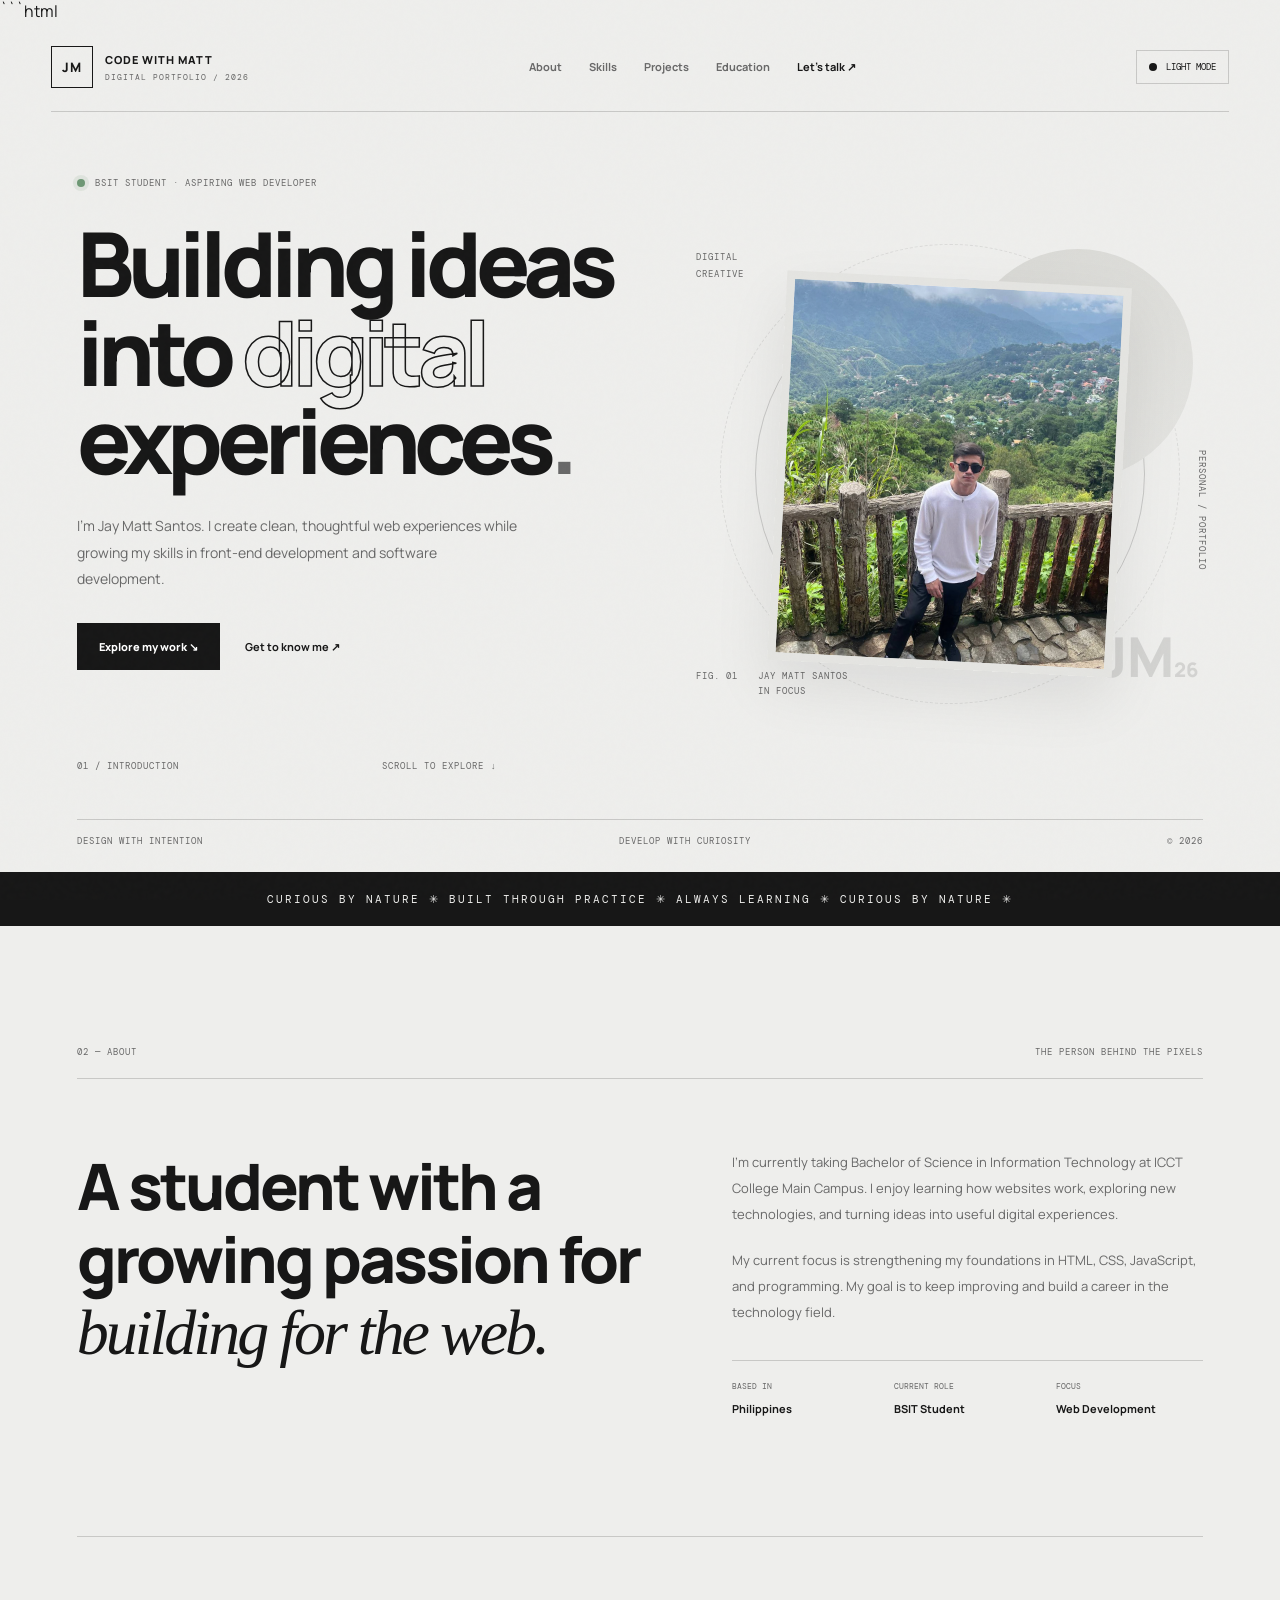
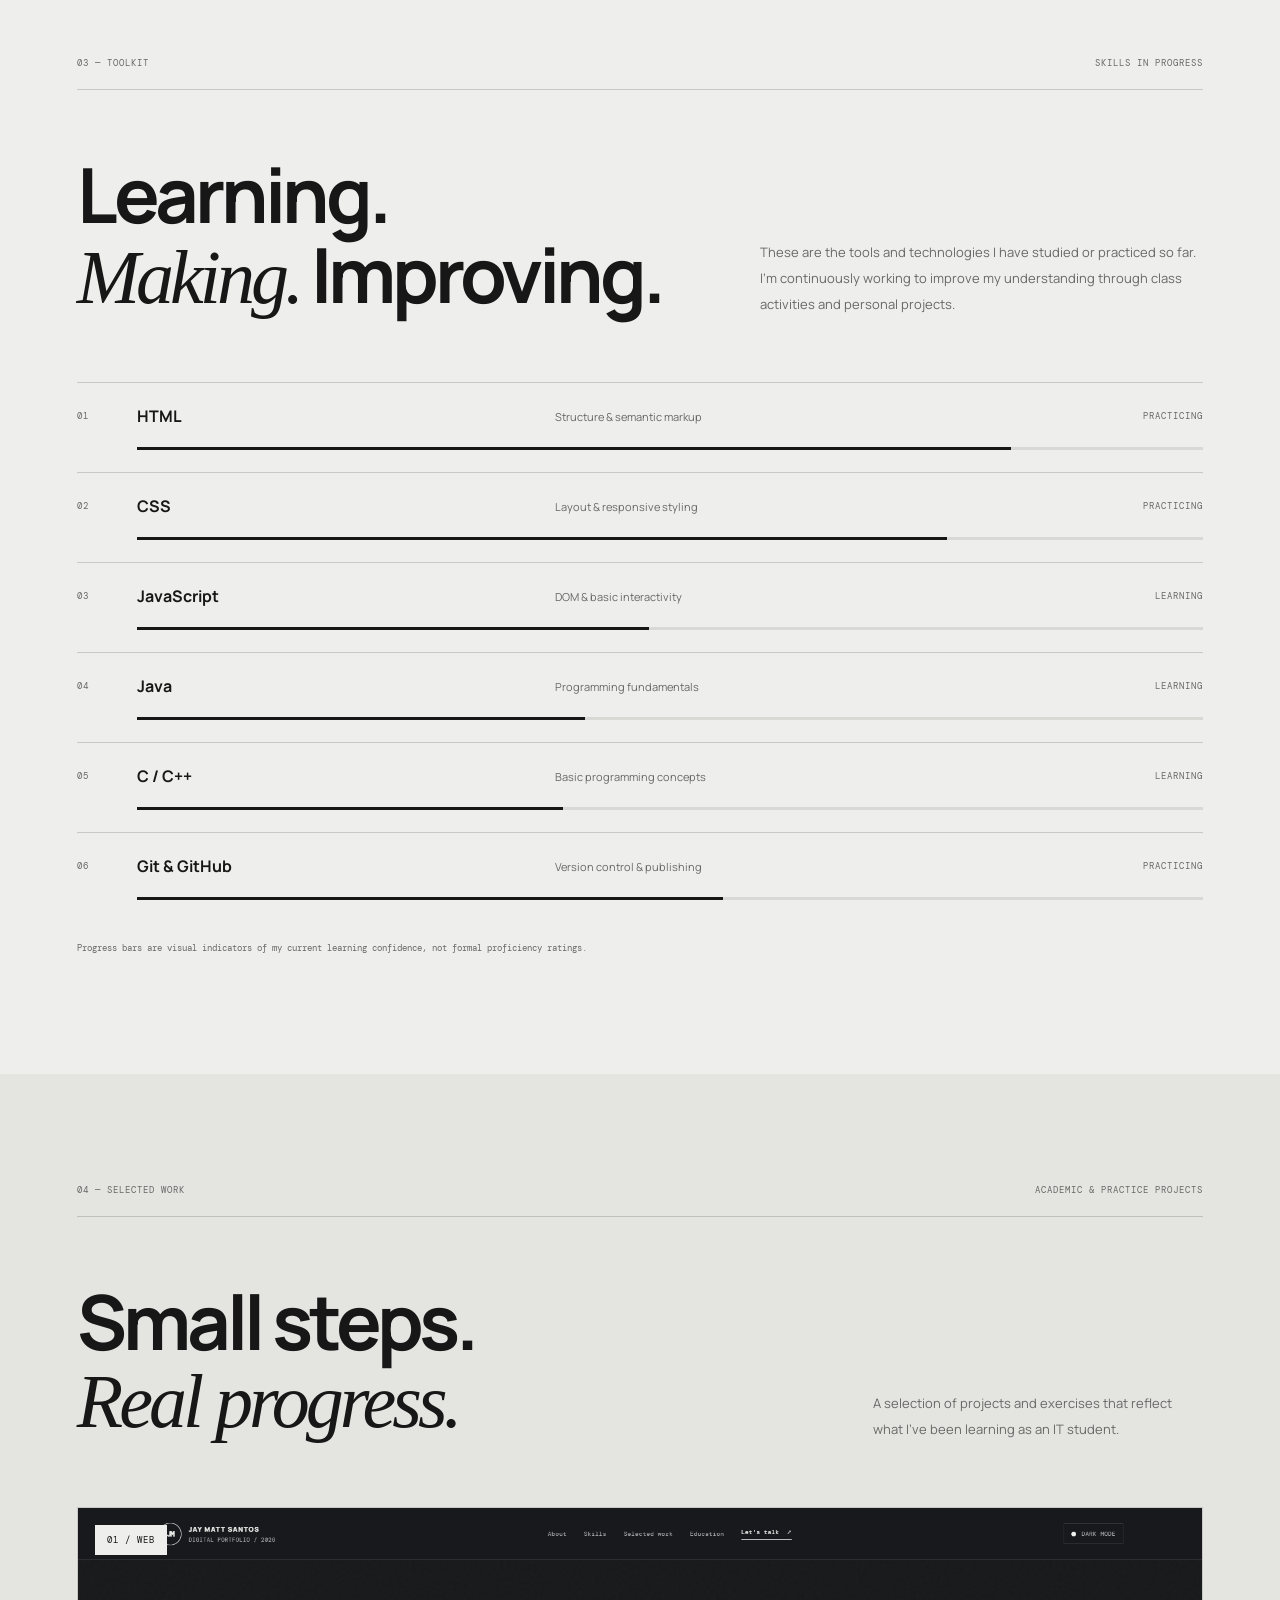
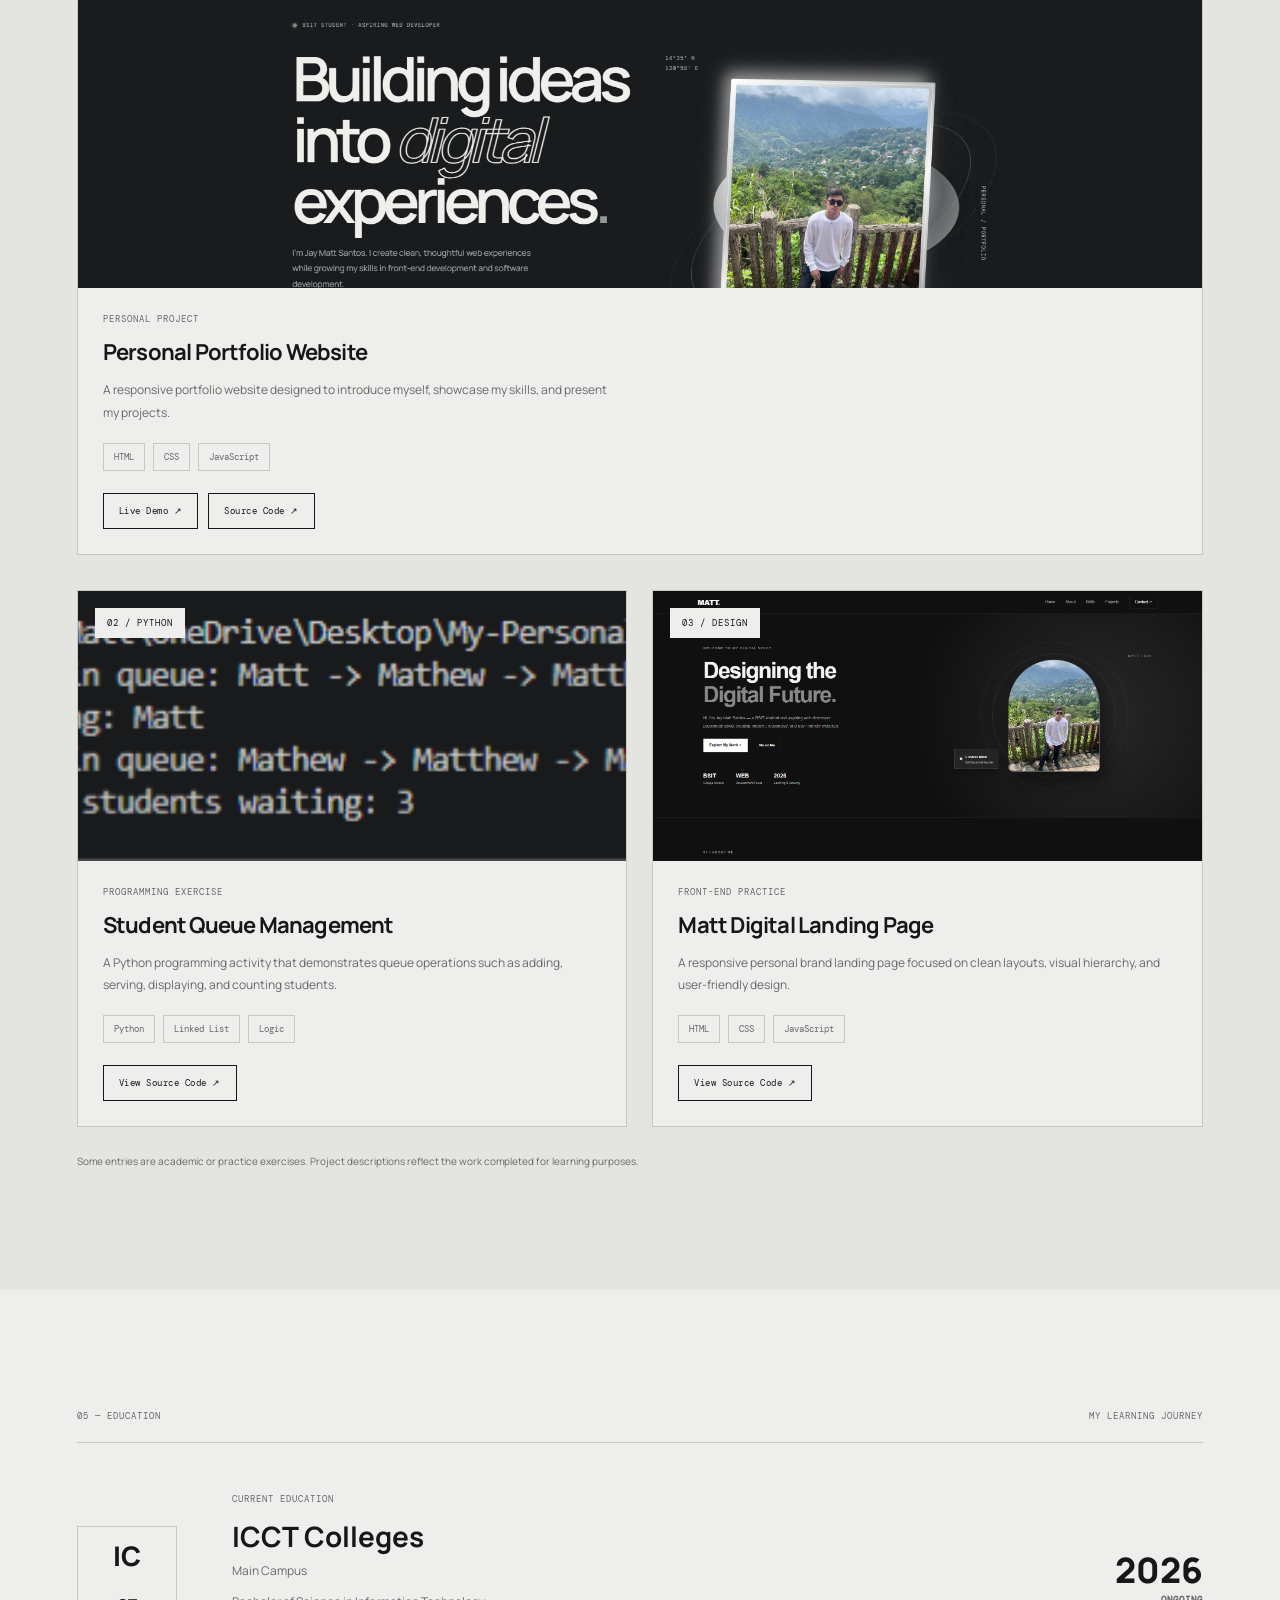
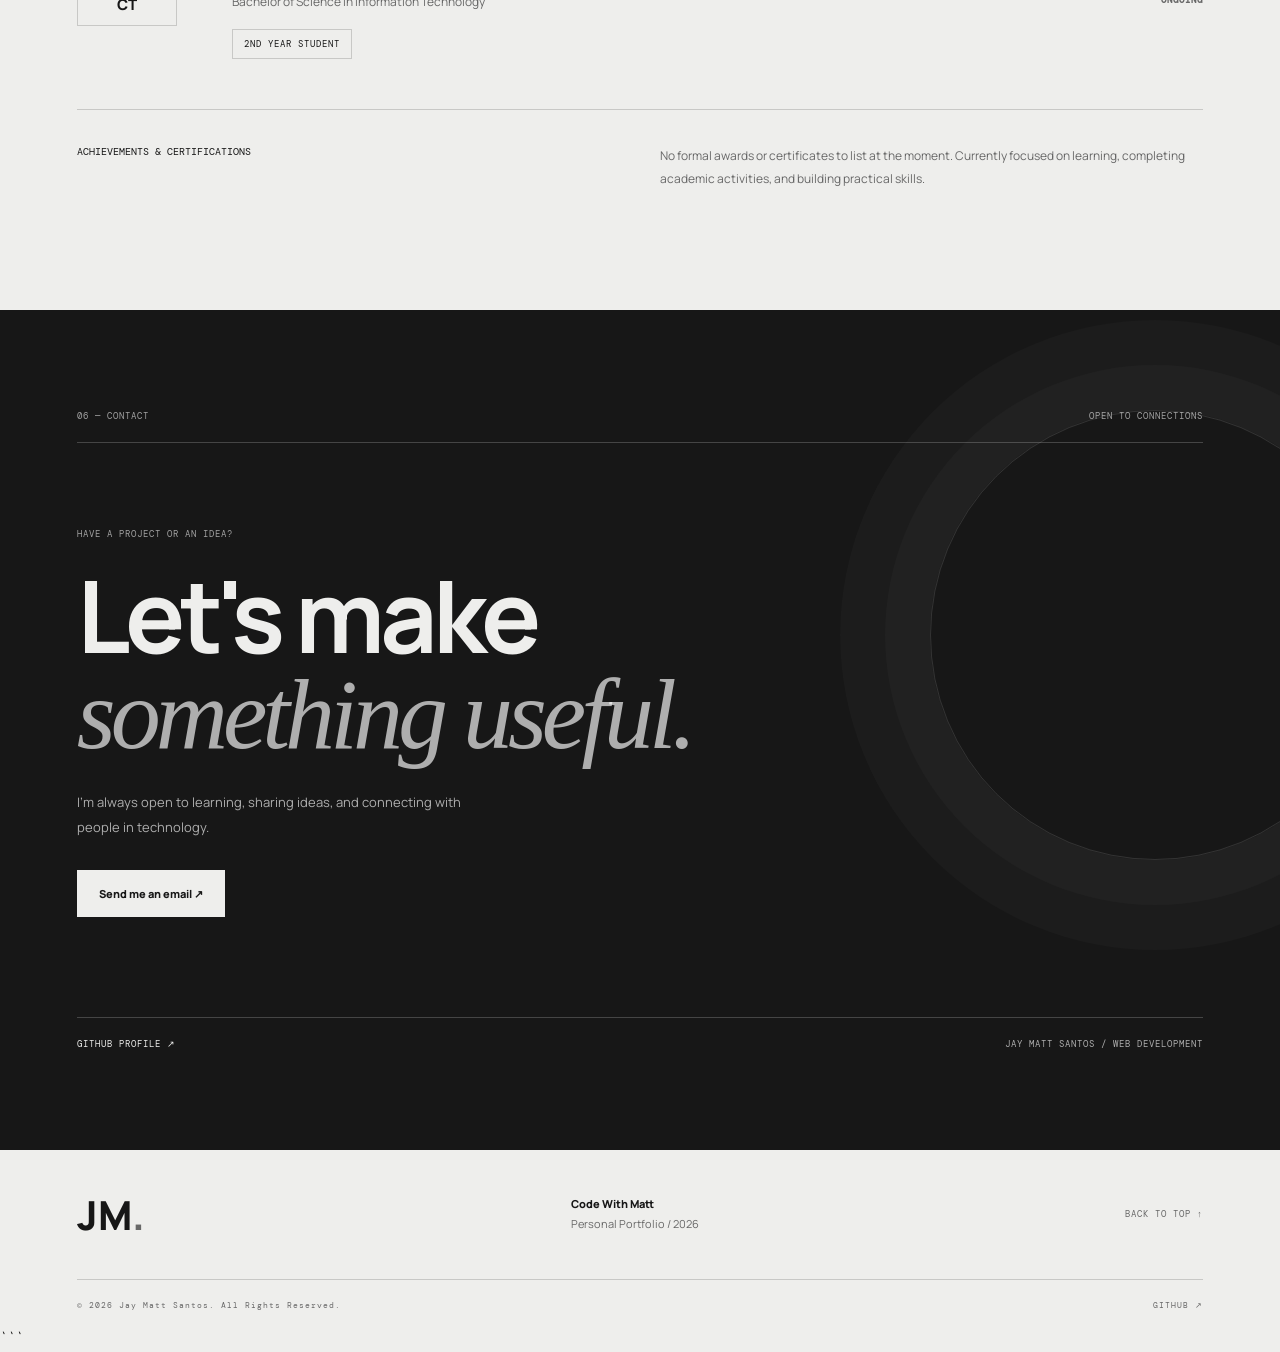
<file: index.html>
```html
<!DOCTYPE html>
<html lang="en" data-theme="light">

<head>
    <meta charset="UTF-8">
    <meta name="viewport" content="width=device-width, initial-scale=1.0">
    <meta name="description" content="Jay Matt Santos — BSIT student and aspiring web developer.">
    <meta name="theme-color" content="#eeeeec">

    <title>Code With Matt | Jay Matt Santos</title>

    <link rel="preconnect" href="https://fonts.googleapis.com">
    <link rel="preconnect" href="https://fonts.gstatic.com" crossorigin>
    <link href="https://fonts.googleapis.com/css2?family=DM+Mono:wght@400;500&family=Manrope:wght@400;500;600;700;800&display=swap" rel="stylesheet">

    <link rel="stylesheet" href="style.css">
    <script src="script.js" defer></script>
</head>

<body>

    <div class="grain" aria-hidden="true"></div>

    <!-- HEADER -->
    <header class="site-header">

        <a class="brand" href="#home">
            <span class="brand-mark">JM</span>
            <span>
                CODE WITH MATT
                <span class="brand-sub">DIGITAL PORTFOLIO / 2026</span>
            </span>
        </a>

        <button class="menu-toggle" id="menuToggle"
            aria-label="Open navigation" aria-expanded="false">
            <span></span>
            <span></span>
        </button>

        <nav class="main-nav" id="mainNav">
            <a href="#about">About</a>
            <a href="#skills">Skills</a>
            <a href="#work">Projects</a>
            <a href="#education">Education</a>
            <a href="#contact" class="nav-contact">Let's talk ↗</a>
        </nav>

        <button class="theme-toggle" id="themeToggle" type="button">
            <span class="theme-dot"></span>
            <span id="themeLabel">LIGHT MODE</span>
        </button>

    </header>

    <main>

        <!-- HERO -->
        <section class="hero section-shell" id="home">

            <div class="hero-copy">

                <p class="eyebrow">
                    <span class="status-dot"></span>
                    BSIT STUDENT · ASPIRING WEB DEVELOPER
                </p>

                <h1>
                    Building ideas<br>
                    into <span class="outline-word">digital</span><br>
                    experiences<span class="period">.</span>
                </h1>

                <p class="hero-intro">
                    I'm Jay Matt Santos. I create clean, thoughtful web
                    experiences while growing my skills in front-end
                    development and software development.
                </p>

                <div class="hero-actions">
                    <a class="button button-dark" href="#work">
                        Explore my work ↘
                    </a>

                    <a class="text-link" href="#about">
                        Get to know me ↗
                    </a>
                </div>

                <div class="hero-index">
                    <span>01 / INTRODUCTION</span>
                    <span>SCROLL TO EXPLORE ↓</span>
                </div>

            </div>

            <div class="hero-art">

                <div class="art-coordinate">
                    DIGITAL<br>CREATIVE
                </div>

                <div class="orbit orbit-one"></div>
                <div class="orbit orbit-two"></div>
                <div class="metal-disc"></div>

                <div class="portrait-frame">
                    <img src="assets/matt-profile.jpg"
                        alt="Jay Matt Santos profile photo">
                </div>

                <div class="vertical-label">
                    PERSONAL / PORTFOLIO
                </div>

                <div class="art-caption">
                    <span>FIG. 01</span>
                    <span>JAY MATT SANTOS<br>IN FOCUS</span>
                </div>

                <div class="floating-number">
                    JM<span>26</span>
                </div>

            </div>

            <div class="hero-bottom-line">
                <span>DESIGN WITH INTENTION</span>
                <span>DEVELOP WITH CURIOSITY</span>
                <span>© 2026</span>
            </div>

        </section>

        <!-- INTRO BAND -->
        <section class="intro-band">
            <p>
                CURIOUS BY NATURE ✳
                BUILT THROUGH PRACTICE ✳
                ALWAYS LEARNING ✳
                CURIOUS BY NATURE ✳
            </p>
        </section>

        <!-- ABOUT -->
        <section class="content-section about-section section-shell" id="about">

            <div class="section-kicker">
                <span>02 — ABOUT</span>
                <span>THE PERSON BEHIND THE PIXELS</span>
            </div>

            <div class="about-layout">

                <div>
                    <p class="big-statement">
                        A student with a growing passion for
                        <em>building for the web.</em>
                    </p>
                </div>

                <div class="about-text">

                    <p>
                        I'm currently taking Bachelor of Science in
                        Information Technology at ICCT College Main Campus.
                        I enjoy learning how websites work, exploring new
                        technologies, and turning ideas into useful
                        digital experiences.
                    </p>

                    <p>
                        My current focus is strengthening my foundations
                        in HTML, CSS, JavaScript, and programming.
                        My goal is to keep improving and build a career
                        in the technology field.
                    </p>

                    <div class="about-facts">

                        <div>
                            <span>BASED IN</span>
                            <strong>Philippines</strong>
                        </div>

                        <div>
                            <span>CURRENT ROLE</span>
                            <strong>BSIT Student</strong>
                        </div>

                        <div>
                            <span>FOCUS</span>
                            <strong>Web Development</strong>
                        </div>

                    </div>

                </div>

            </div>

        </section>

        <!-- SKILLS -->
        <section class="content-section skills-section section-shell" id="skills">

            <div class="section-kicker">
                <span>03 — TOOLKIT</span>
                <span>SKILLS IN PROGRESS</span>
            </div>

            <div class="skills-heading">

                <h2>
                    Learning.<br>
                    <em>Making.</em> Improving.
                </h2>

                <p>
                    These are the tools and technologies I have studied
                    or practiced so far. I'm continuously working to
                    improve my understanding through class activities
                    and personal projects.
                </p>

            </div>

            <div class="skill-list">

                <div class="skill-row">
                    <span class="skill-no">01</span>
                    <strong>HTML</strong>
                    <span class="skill-desc">Structure & semantic markup</span>
                    <span class="skill-level">PRACTICING</span>
                    <div class="skill-track"><i style="--level:82%"></i></div>
                </div>

                <div class="skill-row">
                    <span class="skill-no">02</span>
                    <strong>CSS</strong>
                    <span class="skill-desc">Layout & responsive styling</span>
                    <span class="skill-level">PRACTICING</span>
                    <div class="skill-track"><i style="--level:76%"></i></div>
                </div>

                <div class="skill-row">
                    <span class="skill-no">03</span>
                    <strong>JavaScript</strong>
                    <span class="skill-desc">DOM & basic interactivity</span>
                    <span class="skill-level">LEARNING</span>
                    <div class="skill-track"><i style="--level:48%"></i></div>
                </div>

                <div class="skill-row">
                    <span class="skill-no">04</span>
                    <strong>Java</strong>
                    <span class="skill-desc">Programming fundamentals</span>
                    <span class="skill-level">LEARNING</span>
                    <div class="skill-track"><i style="--level:42%"></i></div>
                </div>

                <div class="skill-row">
                    <span class="skill-no">05</span>
                    <strong>C / C++</strong>
                    <span class="skill-desc">Basic programming concepts</span>
                    <span class="skill-level">LEARNING</span>
                    <div class="skill-track"><i style="--level:40%"></i></div>
                </div>

                <div class="skill-row">
                    <span class="skill-no">06</span>
                    <strong>Git & GitHub</strong>
                    <span class="skill-desc">Version control & publishing</span>
                    <span class="skill-level">PRACTICING</span>
                    <div class="skill-track"><i style="--level:55%"></i></div>
                </div>

            </div>

            <p class="small-note">
                Progress bars are visual indicators of my current learning
                confidence, not formal proficiency ratings.
            </p>

        </section>

        <!-- PROJECTS -->
        <section class="work-section" id="work">

            <div class="section-shell">

                <div class="section-kicker">
                    <span>04 — SELECTED WORK</span>
                    <span>ACADEMIC & PRACTICE PROJECTS</span>
                </div>

                <div class="work-heading">

                    <h2>
                        Small steps.<br>
                        <em>Real progress.</em>
                    </h2>

                    <p>
                        A selection of projects and exercises that reflect
                        what I've been learning as an IT student.
                    </p>

                </div>

                <div class="project-grid">

                    <!-- PROJECT 1 -->
                    <article class="project-card project-featured">

                        <div class="project-visual visual-portfolio">
                            <img src="assets/project-portfolio.png"
                                alt="Personal Portfolio Website Screenshot"
                                class="project-image">
                            <span class="visual-index">01 / WEB</span>
                        </div>

                        <div class="project-info">

                            <div>
                                <span class="project-type">PERSONAL PROJECT</span>

                                <h3>Personal Portfolio Website</h3>

                                <p>
                                    A responsive portfolio website designed
                                    to introduce myself, showcase my skills,
                                    and present my projects.
                                </p>

                                <div class="tag-list">
                                    <span>HTML</span>
                                    <span>CSS</span>
                                    <span>JavaScript</span>
                                </div>

                                <div class="project-buttons">
                                    <a href="https://1mthematt.github.io/-Code-With-Matt/"
                                        target="_blank" rel="noopener noreferrer">
                                        Live Demo ↗
                                    </a>

                                    <a href="https://github.com/1mthematt/-Code-With-Matt"
                                        target="_blank" rel="noopener noreferrer">
                                        Source Code ↗
                                    </a>
                                </div>
                            </div>

                        </div>

                    </article>

                    <!-- PROJECT 2 -->
                    <article class="project-card">

                        <div class="project-visual visual-queue">
                            <img src="assets/project-queue.png"
                                alt="Student Queue Management System Screenshot"
                                class="project-image">
                            <span class="visual-index">02 / PYTHON</span>
                        </div>

                        <div class="project-info">

                            <div>
                                <span class="project-type">PROGRAMMING EXERCISE</span>

                                <h3>Student Queue Management</h3>

                                <p>
                                    A Python programming activity that
                                    demonstrates queue operations such as
                                    adding, serving, displaying, and
                                    counting students.
                                </p>

                                <div class="tag-list">
                                    <span>Python</span>
                                    <span>Linked List</span>
                                    <span>Logic</span>
                                </div>

                                <div class="project-buttons">
                                    <a href="https://github.com/1mthematt/-Code-With-Matt/blob/main/student_queue.py"
                                        target="_blank" rel="noopener noreferrer">
                                        View Source Code ↗
                                    </a>
                                </div>
                            </div>

                        </div>

                    </article>

                    <!-- PROJECT 3 -->
                    <article class="project-card">

                        <div class="project-visual visual-landing">
                            <img src="assets/project-landing.png"
                                alt="Matt Digital Landing Page Screenshot"
                                class="project-image">
                            <span class="visual-index">03 / DESIGN</span>
                        </div>

                        <div class="project-info">

                            <div>
                                <span class="project-type">FRONT-END PRACTICE</span>

                                <h3>Matt Digital Landing Page</h3>

                                <p>
                                    A responsive personal brand landing page
                                    focused on clean layouts, visual
                                    hierarchy, and user-friendly design.
                                </p>

                                <div class="tag-list">
                                    <span>HTML</span>
                                    <span>CSS</span>
                                    <span>JavaScript</span>
                                </div>

                                <div class="project-buttons">
                                    <a href="https://github.com/1mthematt/-Code-With-Matt/tree/main/MATT%20DIGITAL"
                                        target="_blank" rel="noopener noreferrer">
                                        View Source Code ↗
                                    </a>
                                </div>
                            </div>

                        </div>

                    </article>

                </div>

                <p class="project-disclaimer">
                    Some entries are academic or practice exercises.
                    Project descriptions reflect the work completed
                    for learning purposes.
                </p>

            </div>

        </section>

        <!-- EDUCATION -->
        <section class="content-section education-section section-shell" id="education">

            <div class="section-kicker">
                <span>05 — EDUCATION</span>
                <span>MY LEARNING JOURNEY</span>
            </div>

            <div class="education-card">

                <div class="edu-symbol">IC<span>CT</span></div>

                <div>
                    <span class="project-type">CURRENT EDUCATION</span>
                    <h2>ICCT Colleges</h2>
                    <p class="edu-campus">Main Campus</p>
                    <p>Bachelor of Science in Information Technology</p>
                    <span class="edu-status">2ND YEAR STUDENT</span>
                </div>

                <div class="edu-year">
                    2026<br>
                    <span>ONGOING</span>
                </div>

            </div>

            <div class="achievement-line">

                <span>ACHIEVEMENTS & CERTIFICATIONS</span>

                <p>
                    No formal awards or certificates to list at the moment.
                    Currently focused on learning, completing academic
                    activities, and building practical skills.
                </p>

            </div>

        </section>

        <!-- CONTACT -->
        <section class="contact-section" id="contact">

            <div class="contact-orb"></div>

            <div class="section-shell contact-inner">

                <div class="section-kicker">
                    <span>06 — CONTACT</span>
                    <span>OPEN TO CONNECTIONS</span>
                </div>

                <p class="contact-overline">
                    HAVE A PROJECT OR AN IDEA?
                </p>

                <h2>
                    Let's make<br>
                    <em>something useful.</em>
                </h2>

                <p class="contact-copy">
                    I'm always open to learning, sharing ideas,
                    and connecting with people in technology.
                </p>

                <a class="button button-light"
                    href="mailto:jaymattsantos33@gmail.com">
                    Send me an email ↗
                </a>

                <div class="contact-social">

                    <a href="https://github.com/1mthematt"
                        target="_blank" rel="noopener noreferrer">
                        GITHUB PROFILE ↗
                    </a>

                    <span>JAY MATT SANTOS / WEB DEVELOPMENT</span>

                </div>

            </div>

        </section>

    </main>

    <!-- FOOTER -->
    <footer class="site-footer">

        <div class="footer-main">

            <a class="footer-brand" href="#home">JM<span>.</span></a>

            <p>
                Code With Matt<br>
                <span>Personal Portfolio / 2026</span>
            </p>

            <a class="back-top" href="#home">BACK TO TOP ↑</a>

        </div>

        <div class="footer-bottom">
            <span>© 2026 Jay Matt Santos. All Rights Reserved.</span>

            <a href="https://github.com/1mthematt"
                target="_blank" rel="noopener noreferrer">
                GITHUB ↗
            </a>
        </div>

    </footer>

</body>
</html>
```
</file>
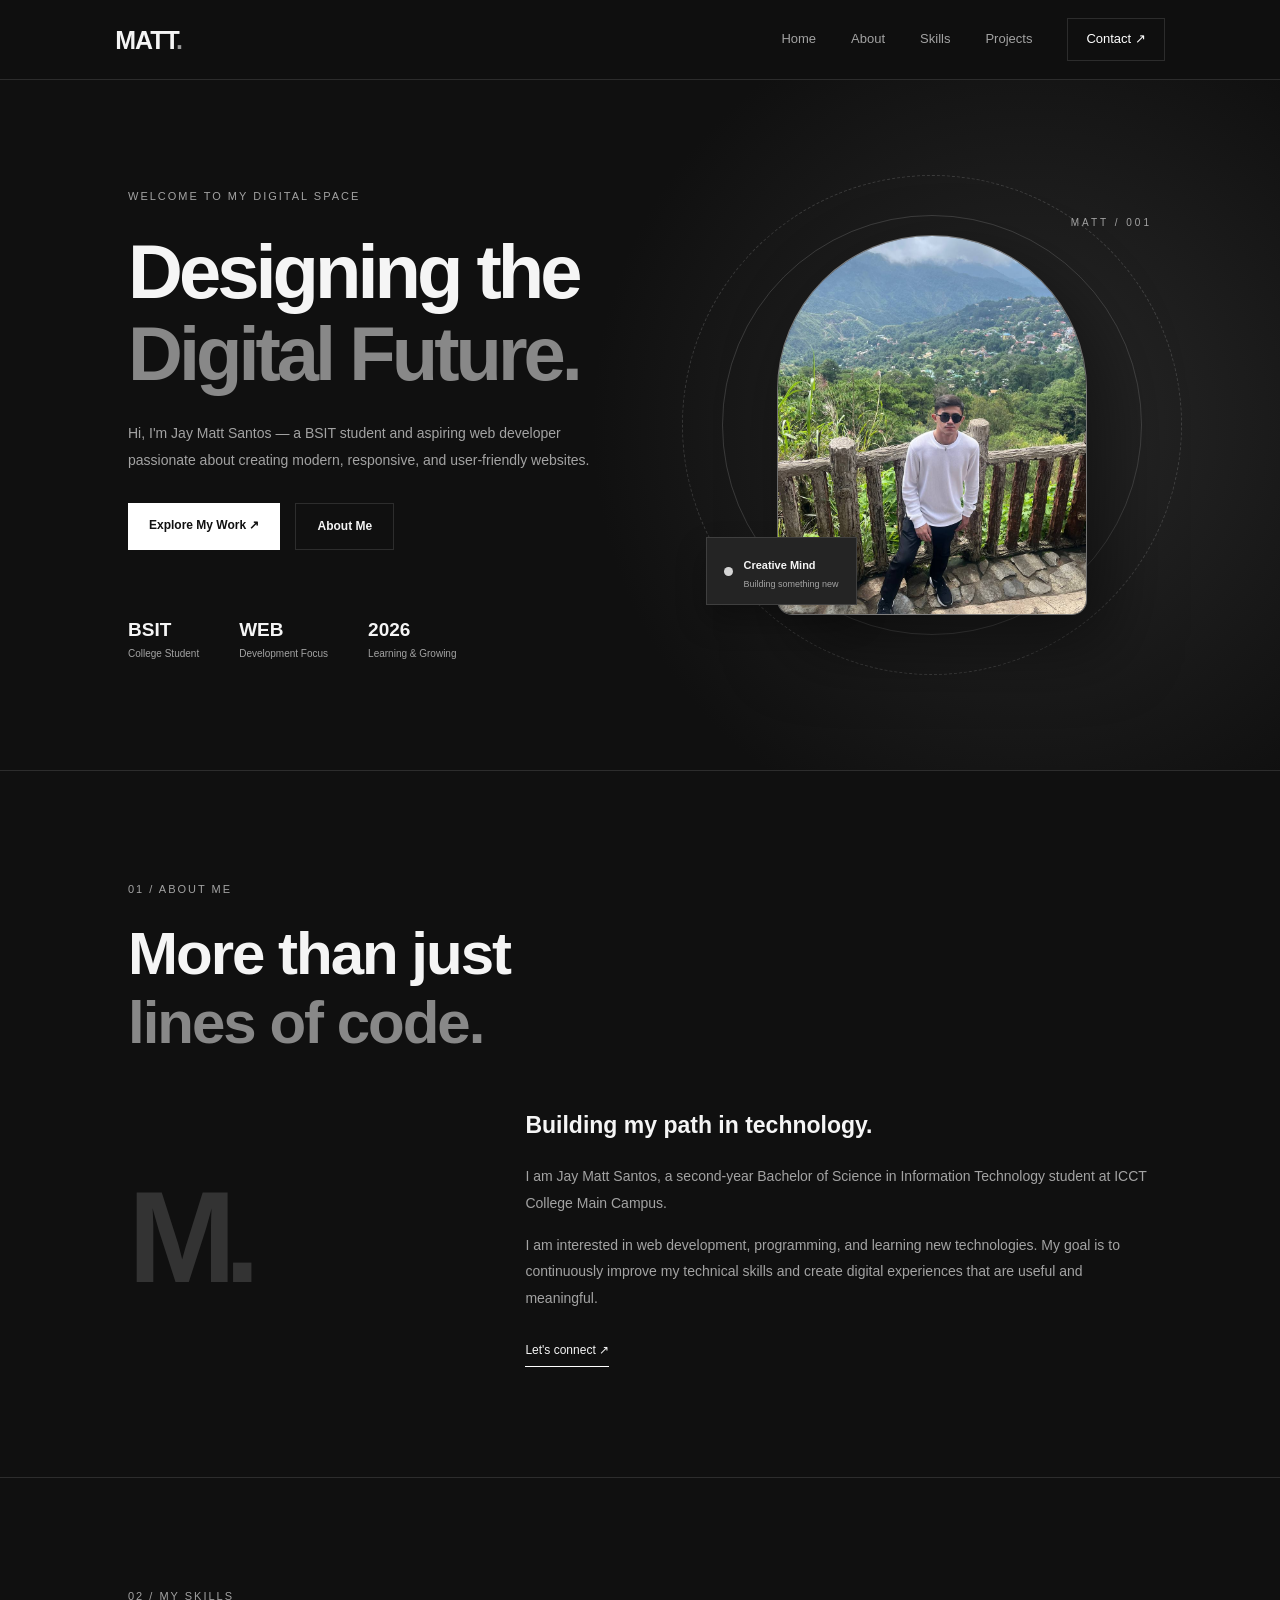
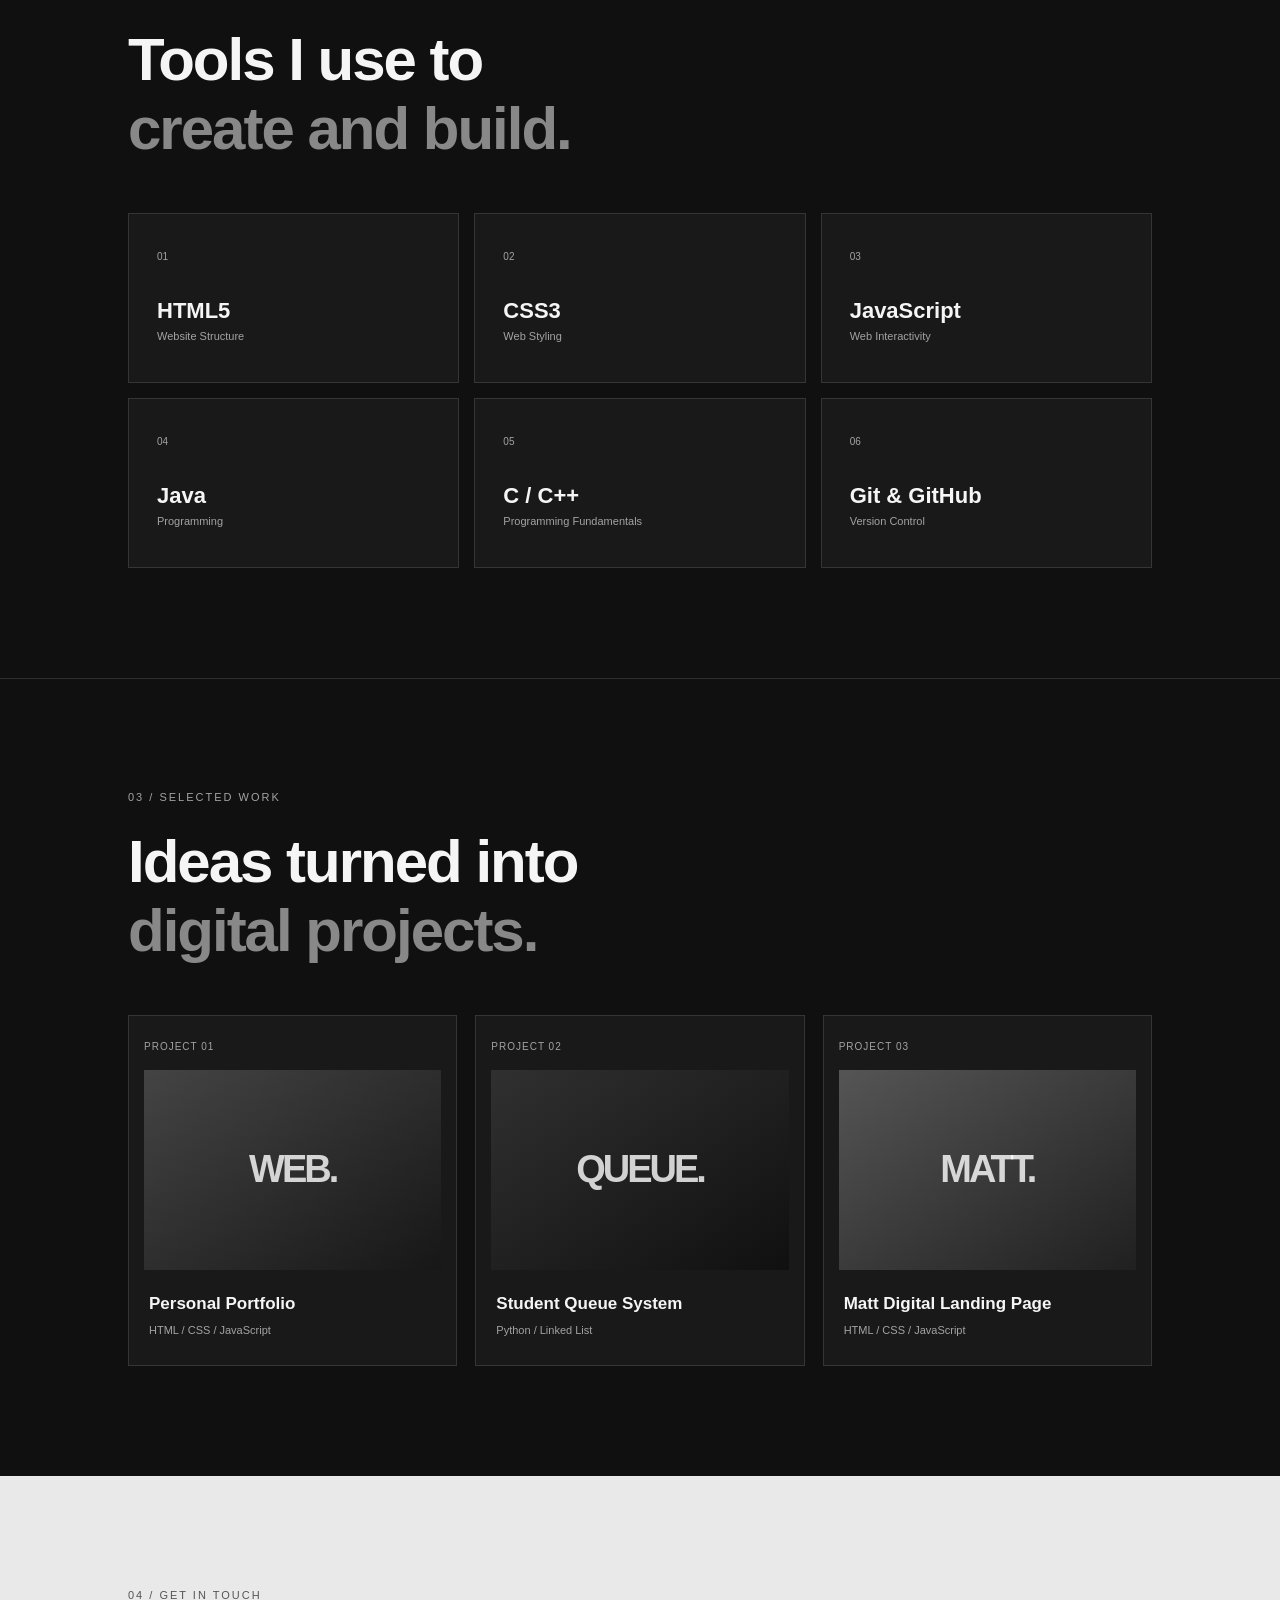
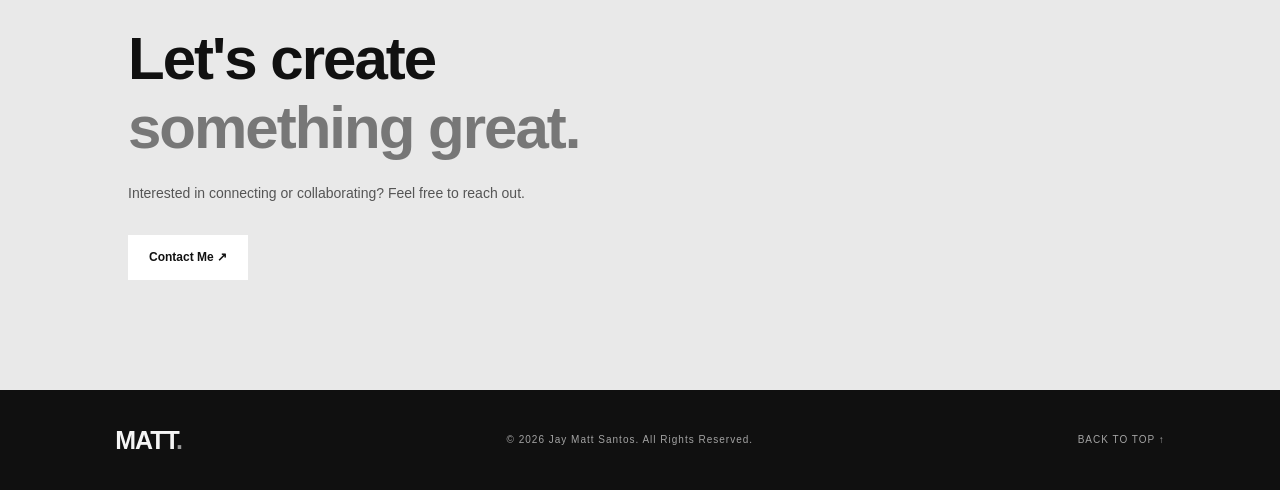
<file: MATT DIGITAL/index.html>
<!DOCTYPE html>
<html lang="en">
<head>
    <meta charset="UTF-8">
    <meta name="viewport" content="width=device-width, initial-scale=1.0">

    <meta name="description" content="Matt Digital - Personal Web Design and Development Portfolio">

    <title>MATT DIGITAL | Jay Matt Santos</title>

    <link rel="stylesheet" href="style.css">
</head>

<body>

    <!-- NAVIGATION -->
    <header>
        <a href="#home" class="logo">MATT<span>.</span></a>

        <button class="menu-toggle" id="menuToggle" aria-label="Toggle navigation">
            ☰
        </button>

        <nav id="navMenu">
            <a href="#home">Home</a>
            <a href="#about">About</a>
            <a href="#skills">Skills</a>
            <a href="#projects">Projects</a>
            <a href="#contact" class="nav-contact">Contact ↗</a>
        </nav>
    </header>

    <!-- HERO SECTION -->
    <main>
    <section class="hero" id="home">

        <div class="hero-content">

            <p class="eyebrow">WELCOME TO MY DIGITAL SPACE</p>

            <h1>
                Designing the<br>
                <span>Digital Future.</span>
            </h1>

            <p class="hero-description">
                Hi, I'm Jay Matt Santos — a BSIT student and aspiring
                web developer passionate about creating modern,
                responsive, and user-friendly websites.
            </p>

            <div class="hero-buttons">
                <a href="#projects" class="btn primary-btn">
                    Explore My Work ↗
                </a>

                <a href="#about" class="btn secondary-btn">
                    About Me
                </a>
            </div>

            <div class="hero-info">
                <div>
                    <h3>BSIT</h3>
                    <p>College Student</p>
                </div>

                <div>
                    <h3>WEB</h3>
                    <p>Development Focus</p>
                </div>

                <div>
                    <h3>2026</h3>
                    <p>Learning & Growing</p>
                </div>
            </div>

        </div>

        <!-- PROFILE IMAGE -->
        <div class="hero-visual">

            <div class="circle circle-one"></div>
            <div class="circle circle-two"></div>

            <div class="profile-frame">
                <img src="assets/matt-profile.jpg"
                     alt="Portrait of Jay Matt Santos">
            </div>

            <div class="floating-card">
                <span class="status-dot"></span>
                <div>
                    <strong>Creative Mind</strong>
                    <p>Building something new</p>
                </div>
            </div>

            <div class="visual-label">MATT / 001</div>

        </div>

    </section>

    <!-- ABOUT SECTION -->
    <section class="section about" id="about">

        <div class="section-heading">
            <p class="section-label">01 / ABOUT ME</p>
            <h2>More than just<br><span>lines of code.</span></h2>
        </div>

        <div class="about-content">

            <div class="about-mark">M.</div>

            <div>
                <h3>Building my path in technology.</h3>

                <p>
                    I am Jay Matt Santos, a second-year Bachelor of Science
                    in Information Technology student at ICCT College
                    Main Campus.
                </p>

                <p>
                    I am interested in web development, programming,
                    and learning new technologies. My goal is to
                    continuously improve my technical skills and create
                    digital experiences that are useful and meaningful.
                </p>

                <a href="#contact" class="text-link">
                    Let's connect ↗
                </a>
            </div>

        </div>

    </section>

    <!-- SKILLS SECTION -->
    <section class="section skills" id="skills">

        <div class="section-heading">
            <p class="section-label">02 / MY SKILLS</p>
            <h2>Tools I use to<br><span>create and build.</span></h2>
        </div>

        <div class="skills-grid">

            <div class="skill-card">
                <span>01</span>
                <h3>HTML5</h3>
                <p>Website Structure</p>
            </div>

            <div class="skill-card">
                <span>02</span>
                <h3>CSS3</h3>
                <p>Web Styling</p>
            </div>

            <div class="skill-card">
                <span>03</span>
                <h3>JavaScript</h3>
                <p>Web Interactivity</p>
            </div>

            <div class="skill-card">
                <span>04</span>
                <h3>Java</h3>
                <p>Programming</p>
            </div>

            <div class="skill-card">
                <span>05</span>
                <h3>C / C++</h3>
                <p>Programming Fundamentals</p>
            </div>

            <div class="skill-card">
                <span>06</span>
                <h3>Git & GitHub</h3>
                <p>Version Control</p>
            </div>

        </div>

    </section>

    <!-- PROJECTS SECTION -->
    <section class="section projects" id="projects">

        <div class="section-heading">
            <p class="section-label">03 / SELECTED WORK</p>
            <h2>Ideas turned into<br><span>digital projects.</span></h2>
        </div>

        <div class="project-grid">

            <article class="project-card">
                <div class="project-number">PROJECT 01</div>
                <div class="project-art art-one">
                    <span>WEB.</span>
                </div>
                <div class="project-details">
                    <h3>Personal Portfolio</h3>
                    <p>HTML / CSS / JavaScript</p>
                </div>
            </article>

            <article class="project-card">
                <div class="project-number">PROJECT 02</div>
                <div class="project-art art-two">
                    <span>QUEUE.</span>
                </div>
                <div class="project-details">
                    <h3>Student Queue System</h3>
                    <p>Python / Linked List</p>
                </div>
            </article>

            <article class="project-card">
                <div class="project-number">PROJECT 03</div>
                <div class="project-art art-three">
                    <span>MATT.</span>
                </div>
                <div class="project-details">
                    <h3>Matt Digital Landing Page</h3>
                    <p>HTML / CSS / JavaScript</p>
                </div>
            </article>

        </div>

    </section>

    <!-- CONTACT SECTION -->
    <section class="section contact" id="contact">

        <p class="section-label">04 / GET IN TOUCH</p>

        <h2>Let's create<br><span>something great.</span></h2>

        <p>
            Interested in connecting or collaborating?
            Feel free to reach out.
        </p>

        <a href="mailto:jaymattsantos33@gmail.com" class="btn primary-btn">
            Contact Me ↗
        </a>

    </section>

    </main>

    <!-- FOOTER -->
    <footer>
        <a href="#home" class="logo">MATT<span>.</span></a>

        <p>© 2026 Jay Matt Santos. All Rights Reserved.</p>

        <a href="#home">BACK TO TOP ↑</a>
    </footer>

    <script src="script.js"></script>

</body>
</html>
</file>
<file: style.css>
/* =========================================
   CODE WITH MATT — PERSONAL PORTFOLIO
========================================= */

/* THEME COLORS */

:root,
html[data-theme="light"] {
    color-scheme: light;
    --bg: #eeeeec;
    --surface: #e4e4e1;
    --surface-strong: #d8d8d4;
    --text: #171717;
    --muted: #686868;
    --accent: #999994;
    --line: rgba(0, 0, 0, 0.16);
    --button-bg: #171717;
    --button-text: #ffffff;
    --shadow: rgba(0, 0, 0, 0.08);
}

html[data-theme="dark"] {
    color-scheme: dark;
    --bg: #111111;
    --surface: #1b1b1b;
    --surface-strong: #252525;
    --text: #f1f1ed;
    --muted: #a2a2a2;
    --accent: #888888;
    --line: rgba(255, 255, 255, 0.17);
    --button-bg: #f1f1ed;
    --button-text: #111111;
    --shadow: rgba(0, 0, 0, 0.3);
}


/* RESET */

* {
    margin: 0;
    padding: 0;
    box-sizing: border-box;
}

html {
    scroll-behavior: smooth;
    scroll-padding-top: 100px;
}

body {
    background: var(--bg);
    color: var(--text);
    font-family: 'Manrope', sans-serif;
    overflow-x: hidden;
    transition: background 0.3s ease, color 0.3s ease;
}

a {
    color: inherit;
    text-decoration: none;
}

button {
    font: inherit;
}

img {
    max-width: 100%;
}

.section-shell {
    width: min(1180px, 88%);
    margin-inline: auto;
}

.grain {
    position: fixed;
    inset: 0;
    pointer-events: none;
    z-index: 1000;
    opacity: 0.035;
    background-image: url("data:image/svg+xml,%3Csvg viewBox='0 0 180 180' xmlns='http://www.w3.org/2000/svg'%3E%3Cfilter id='n'%3E%3CfeTurbulence type='fractalNoise' baseFrequency='.9' numOctaves='3' stitchTiles='stitch'/%3E%3C/filter%3E%3Crect width='100%25' height='100%25' filter='url(%23n)' opacity='.5'/%3E%3C/svg%3E");
}


/* HEADER */

.site-header {
    width: min(1280px, 92%);
    margin: auto;
    min-height: 90px;
    display: flex;
    align-items: center;
    justify-content: space-between;
    gap: 25px;
    border-bottom: 1px solid var(--line);
    position: relative;
    z-index: 20;
}

.brand {
    display: flex;
    align-items: center;
    gap: 12px;
    font-size: 11px;
    font-weight: 800;
    letter-spacing: 1px;
}

.brand-mark {
    width: 42px;
    height: 42px;
    border: 1px solid var(--text);
    display: grid;
    place-items: center;
    font-size: 13px;
}

.brand-sub {
    display: block;
    color: var(--muted);
    font-family: 'DM Mono', monospace;
    font-size: 8px;
    font-weight: 400;
    margin-top: 5px;
}

.main-nav {
    display: flex;
    align-items: center;
    gap: 27px;
}

.main-nav a {
    font-size: 11px;
    font-weight: 700;
    color: var(--muted);
    transition: color 0.3s ease;
}

.main-nav a:hover {
    color: var(--text);
}

.main-nav .nav-contact {
    color: var(--text);
}

.theme-toggle {
    display: flex;
    align-items: center;
    gap: 9px;
    padding: 10px 12px;
    border: 1px solid var(--line);
    background: transparent;
    color: var(--text);
    font-family: 'DM Mono', monospace;
    font-size: 9px;
    cursor: pointer;
}

.theme-dot,
.status-dot {
    width: 8px;
    height: 8px;
    display: inline-block;
    border-radius: 50%;
    background: var(--text);
}

.menu-toggle {
    display: none;
    background: transparent;
    border: 0;
    cursor: pointer;
}


/* HERO */

.hero {
    min-height: 680px;
    display: grid;
    grid-template-columns: 1.1fr 0.9fr;
    align-items: center;
    position: relative;
    padding-top: 65px;
    padding-bottom: 100px;
}

.hero-copy {
    position: relative;
    z-index: 2;
}

.eyebrow,
.section-kicker,
.hero-index,
.hero-bottom-line,
.art-coordinate,
.art-caption,
.vertical-label,
.project-type,
.visual-index,
.skill-no,
.skill-level,
.small-note,
.edu-status,
.edu-year span,
.contact-overline,
.contact-social,
.footer-bottom,
.back-top {
    font-family: 'DM Mono', monospace;
    letter-spacing: 1px;
    font-size: 9px;
}

.eyebrow {
    display: flex;
    align-items: center;
    gap: 10px;
    color: var(--muted);
    margin-bottom: 30px;
}

.status-dot {
    background: #6d9774;
    box-shadow: 0 0 0 4px rgba(109, 151, 116, 0.12);
}

.hero h1 {
    font-size: clamp(52px, 7vw, 95px);
    line-height: 0.99;
    letter-spacing: -6px;
    font-weight: 800;
}

.outline-word {
    color: transparent;
    -webkit-text-stroke: 1.5px var(--text);
}

.period {
    color: var(--muted);
}

.hero-intro {
    max-width: 440px;
    color: var(--muted);
    font-size: 14px;
    line-height: 1.9;
    margin-top: 28px;
}

.hero-actions {
    display: flex;
    align-items: center;
    gap: 25px;
    margin-top: 30px;
}

.button {
    display: inline-flex;
    align-items: center;
    justify-content: center;
    padding: 16px 22px;
    font-size: 11px;
    font-weight: 800;
    transition: 0.3s ease;
}

.button:hover {
    transform: translateY(-3px);
}

.button-dark {
    background: var(--button-bg);
    color: var(--button-text);
}

.text-link {
    font-size: 11px;
    font-weight: 700;
}

.hero-index {
    display: flex;
    justify-content: space-between;
    max-width: 420px;
    color: var(--muted);
    margin-top: 90px;
}

.hero-art {
    min-height: 490px;
    position: relative;
    display: grid;
    place-items: center;
}

.portrait-frame {
    width: 68%;
    height: 390px;
    overflow: hidden;
    position: relative;
    z-index: 2;
    border: 8px solid var(--surface);
    box-shadow: 0 25px 60px var(--shadow);
    transform: rotate(3deg);
}

.portrait-frame img {
    width: 100%;
    height: 100%;
    object-fit: cover;
    object-position: center;
    filter: none;
    transition: transform 0.4s ease;
}

.portrait-frame:hover img {
    transform: scale(1.04);
}

.orbit {
    position: absolute;
    width: 390px;
    height: 390px;
    border: 1px solid var(--line);
    border-radius: 50%;
}

.orbit-two {
    width: 460px;
    height: 460px;
    border-style: dashed;
    opacity: 0.5;
}

.metal-disc {
    position: absolute;
    width: 230px;
    height: 230px;
    background: linear-gradient(145deg, var(--surface-strong), var(--surface));
    border-radius: 50%;
    right: 2%;
    top: 4%;
}

.art-coordinate {
    position: absolute;
    top: 20px;
    left: 0;
    line-height: 1.8;
    color: var(--muted);
}

.vertical-label {
    position: absolute;
    right: -5px;
    top: 45%;
    writing-mode: vertical-rl;
    color: var(--muted);
}

.art-caption {
    position: absolute;
    bottom: 20px;
    left: 0;
    display: flex;
    gap: 20px;
    line-height: 1.7;
    color: var(--muted);
}

.floating-number {
    position: absolute;
    bottom: 25px;
    right: 5px;
    font-size: 55px;
    font-weight: 800;
    opacity: 0.12;
}

.floating-number span {
    font-size: 20px;
}

.hero-bottom-line {
    position: absolute;
    bottom: 25px;
    left: 0;
    right: 0;
    display: flex;
    justify-content: space-between;
    border-top: 1px solid var(--line);
    padding-top: 15px;
    color: var(--muted);
}


/* INTRO BAND */

.intro-band {
    background: var(--text);
    color: var(--bg);
    padding: 20px 0;
    overflow: hidden;
    white-space: nowrap;
}

.intro-band p {
    text-align: center;
    font-family: 'DM Mono', monospace;
    font-size: 11px;
    letter-spacing: 2px;
}


/* GENERAL SECTIONS */

.content-section {
    padding-top: 120px;
    padding-bottom: 120px;
}

.section-kicker {
    display: flex;
    justify-content: space-between;
    gap: 15px;
    color: var(--muted);
    padding-bottom: 20px;
    border-bottom: 1px solid var(--line);
}

.about-layout {
    display: grid;
    grid-template-columns: 1.1fr 0.9fr;
    gap: 80px;
    padding-top: 70px;
}

.big-statement {
    font-size: clamp(36px, 5vw, 65px);
    font-weight: 800;
    line-height: 1.15;
    letter-spacing: -3px;
}

.big-statement em,
.skills-heading em,
.work-heading em,
.contact-inner h2 em {
    font-family: Georgia, serif;
    font-weight: 400;
}

.about-text p {
    color: var(--muted);
    font-size: 13px;
    line-height: 2;
    margin-bottom: 20px;
}

.about-facts {
    display: grid;
    grid-template-columns: repeat(3, 1fr);
    gap: 15px;
    border-top: 1px solid var(--line);
    margin-top: 35px;
    padding-top: 20px;
}

.about-facts span {
    display: block;
    color: var(--muted);
    font-family: 'DM Mono', monospace;
    font-size: 8px;
    margin-bottom: 10px;
}

.about-facts strong {
    font-size: 11px;
}


/* SKILLS */

.skills-section {
    border-top: 1px solid var(--line);
}

.skills-heading {
    display: grid;
    grid-template-columns: 1fr 0.7fr;
    gap: 50px;
    align-items: end;
    padding: 65px 0;
}

.skills-heading h2,
.work-heading h2 {
    font-size: clamp(45px, 6vw, 76px);
    line-height: 1.05;
    letter-spacing: -4px;
}

.skills-heading p,
.work-heading p {
    color: var(--muted);
    font-size: 13px;
    line-height: 2;
}

.skill-row {
    display: grid;
    grid-template-columns: 45px 1fr 1.3fr 110px;
    align-items: center;
    gap: 15px;
    padding: 22px 0;
    border-top: 1px solid var(--line);
}

.skill-no,
.skill-desc,
.skill-level {
    color: var(--muted);
}

.skill-row strong {
    font-size: 16px;
}

.skill-desc {
    font-size: 11px;
}

.skill-level {
    text-align: right;
}

.skill-track {
    grid-column: 2 / -1;
    height: 3px;
    background: var(--surface-strong);
    margin-top: 5px;
}

.skill-track i {
    display: block;
    width: var(--level);
    height: 100%;
    background: var(--text);
}

.small-note {
    color: var(--muted);
    margin-top: 20px;
    letter-spacing: 0;
}


/* PROJECTS */

.work-section {
    background: var(--surface);
    padding: 110px 0 120px;
}

.work-heading {
    display: flex;
    justify-content: space-between;
    align-items: end;
    gap: 40px;
    padding: 65px 0;
}

.work-heading p {
    max-width: 330px;
}

.project-grid {
    display: grid;
    grid-template-columns: repeat(2, minmax(0, 1fr));
    gap: 35px 25px;
}

.project-card {
    min-width: 0;
    background: var(--bg);
    border: 1px solid var(--line);
    overflow: hidden;
    transition: transform 0.3s ease, box-shadow 0.3s ease;
}

.project-card:hover {
    transform: translateY(-5px);
    box-shadow: 0 15px 35px var(--shadow);
}

.project-featured {
    grid-column: span 2;
}

.project-visual {
    position: relative;
    overflow: hidden;
    height: 270px;
    background: var(--surface-strong);
}

.project-featured .project-visual {
    height: 380px;
}

.project-image {
    display: block;
    width: 100%;
    height: 100%;
    object-fit: cover;
    object-position: top center;
    transition: transform 0.5s ease;
}

.project-card:hover .project-image {
    transform: scale(1.03);
}

.visual-index {
    position: absolute;
    top: 17px;
    left: 17px;
    padding: 9px 12px;
    background: var(--bg);
    color: var(--text);
}

.project-info {
    padding: 25px;
}

.project-type {
    color: var(--muted);
}

.project-info h3 {
    font-size: 22px;
    letter-spacing: -0.8px;
    margin: 12px 0;
}

.project-info p {
    max-width: 520px;
    color: var(--muted);
    font-size: 12px;
    line-height: 1.9;
}

.tag-list {
    display: flex;
    flex-wrap: wrap;
    gap: 8px;
    margin-top: 18px;
}

.tag-list span {
    padding: 7px 10px;
    border: 1px solid var(--line);
    color: var(--muted);
    font-family: 'DM Mono', monospace;
    font-size: 9px;
}

.project-buttons {
    display: flex;
    flex-wrap: wrap;
    gap: 10px;
    margin-top: 22px;
}

.project-buttons a {
    display: inline-flex;
    align-items: center;
    justify-content: center;
    padding: 11px 15px;
    border: 1px solid var(--text);
    color: var(--text);
    font-family: 'DM Mono', monospace;
    font-size: 9px;
    letter-spacing: 0.5px;
    transition: 0.3s ease;
}

.project-buttons a:hover {
    background: var(--text);
    color: var(--bg);
    transform: translateY(-3px);
}

.project-disclaimer {
    margin-top: 25px;
    color: var(--muted);
    font-size: 10px;
    line-height: 1.8;
}


/* EDUCATION */

.education-card {
    display: grid;
    grid-template-columns: 120px 1fr auto;
    align-items: center;
    gap: 35px;
    padding: 50px 0;
    border-bottom: 1px solid var(--line);
}

.edu-symbol {
    width: 100px;
    height: 100px;
    display: grid;
    place-items: center;
    border: 1px solid var(--line);
    font-size: 27px;
    font-weight: 800;
}

.edu-symbol span {
    font-size: 15px;
}

.education-card h2 {
    font-size: 28px;
    margin: 12px 0 5px;
}

.education-card p {
    color: var(--muted);
    font-size: 12px;
    line-height: 1.9;
}

.edu-campus {
    margin-bottom: 8px;
}

.edu-status {
    display: inline-block;
    margin-top: 15px;
    padding: 8px 11px;
    border: 1px solid var(--line);
}

.edu-year {
    font-size: 35px;
    font-weight: 800;
    text-align: right;
}

.edu-year span {
    display: block;
    color: var(--muted);
    font-size: 9px;
}

.achievement-line {
    display: grid;
    grid-template-columns: 1fr 1fr;
    gap: 40px;
    padding-top: 35px;
}

.achievement-line span {
    font-family: 'DM Mono', monospace;
    font-size: 10px;
}

.achievement-line p {
    color: var(--muted);
    font-size: 12px;
    line-height: 1.9;
}


/* CONTACT */

.contact-section {
    background: var(--text);
    color: var(--bg);
    position: relative;
    overflow: hidden;
    padding: 100px 0;
}

.contact-inner {
    position: relative;
    z-index: 2;
}

.contact-section .section-kicker {
    border-color: rgba(255,255,255,0.2);
    color: rgba(255,255,255,0.6);
}

.contact-orb {
    position: absolute;
    width: 450px;
    height: 450px;
    border: 1px solid rgba(255,255,255,0.12);
    border-radius: 50%;
    right: -100px;
    top: 100px;
    box-shadow:
        0 0 0 45px rgba(255,255,255,0.025),
        0 0 0 90px rgba(255,255,255,0.02);
}

.contact-overline {
    color: rgba(255,255,255,0.6);
    margin-top: 85px;
}

.contact-inner h2 {
    font-size: clamp(50px, 8vw, 100px);
    line-height: 1;
    letter-spacing: -5px;
    margin: 25px 0;
}

.contact-inner h2 em {
    color: rgba(255,255,255,0.65);
}

.contact-copy {
    color: rgba(255,255,255,0.65);
    font-size: 13px;
    line-height: 1.9;
    max-width: 390px;
    margin-bottom: 30px;
}

.button-light {
    background: var(--bg);
    color: var(--text);
}

.contact-social {
    display: flex;
    justify-content: space-between;
    gap: 20px;
    border-top: 1px solid rgba(255,255,255,0.2);
    margin-top: 100px;
    padding-top: 20px;
    color: rgba(255,255,255,0.65);
}

.contact-social a {
    color: var(--bg);
}


/* FOOTER */

.site-footer {
    width: min(1180px, 88%);
    margin: auto;
}

.footer-main {
    min-height: 130px;
    display: flex;
    justify-content: space-between;
    align-items: center;
    gap: 20px;
    border-bottom: 1px solid var(--line);
}

.footer-brand {
    font-size: 40px;
    font-weight: 800;
}

.footer-brand span {
    color: var(--muted);
}

.footer-main p {
    font-size: 11px;
    font-weight: 800;
    line-height: 1.8;
}

.footer-main p span {
    color: var(--muted);
    font-weight: 400;
}

.back-top {
    color: var(--muted);
}

.footer-bottom {
    display: flex;
    justify-content: space-between;
    gap: 20px;
    padding: 20px 0;
    color: var(--muted);
    font-size: 8px;
}

.footer-bottom a:hover {
    color: var(--text);
}


/* TABLET */

@media (max-width: 900px) {

    .main-nav {
        gap: 14px;
    }

    .main-nav a {
        font-size: 10px;
    }

    .hero {
        grid-template-columns: 1fr 0.8fr;
    }

    .hero h1 {
        font-size: 65px;
        letter-spacing: -4px;
    }

    .portrait-frame {
        height: 320px;
    }

    .orbit {
        width: 300px;
        height: 300px;
    }

    .orbit-two {
        width: 350px;
        height: 350px;
    }

    .about-layout {
        gap: 40px;
    }

    .project-visual {
        height: 220px;
    }

    .project-featured .project-visual {
        height: 300px;
    }

}


/* MOBILE */

@media (max-width: 680px) {

    .section-shell {
        width: 88%;
    }

    .site-header {
        min-height: 75px;
        width: 88%;
    }

    .brand {
        font-size: 9px;
    }

    .brand-mark {
        width: 36px;
        height: 36px;
    }

    .theme-toggle {
        margin-left: auto;
        padding: 9px;
        font-size: 8px;
    }

    .menu-toggle {
        width: 35px;
        height: 35px;
        display: flex;
        flex-direction: column;
        justify-content: center;
        gap: 6px;
        order: 3;
    }

    .menu-toggle span {
        display: block;
        width: 23px;
        height: 2px;
        background: var(--text);
    }

    .main-nav {
        position: absolute;
        top: 74px;
        left: 0;
        right: 0;
        display: none;
        flex-direction: column;
        align-items: stretch;
        gap: 0;
        background: var(--bg);
        border: 1px solid var(--line);
        box-shadow: 0 15px 25px var(--shadow);
    }

    .main-nav.open {
        display: flex;
    }

    .main-nav a {
        padding: 16px 20px;
        border-bottom: 1px solid var(--line);
        font-size: 12px;
    }

    .hero {
        display: flex;
        flex-direction: column;
        align-items: stretch;
        padding-top: 70px;
        padding-bottom: 100px;
    }

    .hero h1 {
        font-size: clamp(48px, 13vw, 70px);
        letter-spacing: -3px;
    }

    .hero-intro {
        font-size: 12px;
    }

    .hero-actions {
        flex-wrap: wrap;
        gap: 18px;
    }

    .hero-index {
        margin-top: 50px;
        font-size: 8px;
    }

    .hero-art {
        min-height: 410px;
        margin-top: 35px;
    }

    .portrait-frame {
        width: 65%;
        height: 320px;
    }

    .orbit {
        width: 290px;
        height: 290px;
    }

    .orbit-two {
        width: 340px;
        height: 340px;
    }

    .hero-bottom-line {
        font-size: 7px;
    }

    .hero-bottom-line span:nth-child(2) {
        display: none;
    }

    .intro-band p {
        font-size: 9px;
    }

    .content-section {
        padding-top: 80px;
        padding-bottom: 80px;
    }

    .section-kicker {
        font-size: 8px;
    }

    .about-layout {
        grid-template-columns: 1fr;
        gap: 30px;
        padding-top: 45px;
    }

    .big-statement {
        font-size: 43px;
        letter-spacing: -2px;
    }

    .about-text p {
        font-size: 12px;
    }

    .about-facts {
        grid-template-columns: 1fr 1fr;
    }

    .skills-heading {
        grid-template-columns: 1fr;
        gap: 25px;
        padding: 45px 0;
    }

    .skills-heading h2,
    .work-heading h2 {
        font-size: 52px;
        letter-spacing: -3px;
    }

    .skill-row {
        grid-template-columns: 25px 1fr auto;
        gap: 10px;
    }

    .skill-row strong {
        font-size: 13px;
    }

    .skill-desc {
        display: none;
    }

    .skill-level {
        font-size: 8px;
    }

    .skill-track {
        grid-column: 2 / -1;
    }

    .work-section {
        padding: 80px 0;
    }

    .work-heading {
        display: block;
        padding: 45px 0;
    }

    .work-heading p {
        margin-top: 20px;
    }

    .project-grid {
        grid-template-columns: 1fr;
        gap: 25px;
    }

    .project-featured {
        grid-column: auto;
    }

    .project-visual,
    .project-featured .project-visual {
        height: 240px;
    }

    .project-info {
        padding: 20px;
    }

    .project-info h3 {
        font-size: 20px;
    }

    .project-buttons a {
        font-size: 8px;
        padding: 10px 12px;
    }

    .education-card {
        grid-template-columns: 70px 1fr;
        gap: 20px;
        padding: 35px 0;
    }

    .edu-symbol {
        width: 65px;
        height: 65px;
        font-size: 20px;
    }

    .education-card h2 {
        font-size: 22px;
    }

    .education-card p {
        font-size: 10px;
    }

    .edu-year {
        grid-column: 2;
        text-align: left;
        font-size: 25px;
    }

    .achievement-line {
        grid-template-columns: 1fr;
        gap: 15px;
    }

    .contact-section {
        padding: 80px 0;
    }

    .contact-inner h2 {
        font-size: 55px;
        letter-spacing: -3px;
    }

    .contact-overline {
        margin-top: 60px;
    }

    .contact-social {
        flex-direction: column;
        margin-top: 70px;
    }

    .footer-main {
        min-height: 110px;
    }

    .footer-brand {
        font-size: 30px;
    }

    .footer-main p {
        font-size: 9px;
    }

    .back-top {
        font-size: 8px;
    }

    .footer-bottom {
        flex-direction: column;
        font-size: 8px;
        line-height: 1.7;
    }

}


/* SMALL MOBILE */

@media (max-width: 380px) {

    .brand {
        font-size: 8px;
    }

    .brand-sub {
        font-size: 7px;
    }

    .theme-toggle {
        font-size: 7px;
    }

    .hero h1 {
        font-size: 46px;
    }

    .project-buttons {
        flex-direction: column;
    }

    .project-buttons a {
        width: 100%;
    }

}
</file>
<file: MATT DIGITAL/style.css>
/* =====================================
   MATT DIGITAL - PERSONAL WEBSITE
===================================== */

* {
    margin: 0;
    padding: 0;
    box-sizing: border-box;
}

html {
    scroll-behavior: smooth;
    scroll-padding-top: 90px;
}

:root {
    --bg: #101010;
    --surface: #191919;
    --surface-light: #222222;
    --text: #f5f5f5;
    --muted: #a3a3a3;
    --accent: #ffffff;
    --border: rgba(255,255,255,0.12);
}

body {
    background: var(--bg);
    color: var(--text);
    font-family: Arial, Helvetica, sans-serif;
    line-height: 1.6;
}

a {
    color: inherit;
    text-decoration: none;
}

/* NAVIGATION */

header {
    height: 80px;
    padding: 0 9%;
    display: flex;
    align-items: center;
    justify-content: space-between;
    border-bottom: 1px solid var(--border);
    position: sticky;
    top: 0;
    z-index: 100;
    background: rgba(16,16,16,0.92);
    backdrop-filter: blur(15px);
}

.logo {
    font-size: 25px;
    font-weight: 900;
    letter-spacing: -1px;
}

.logo span {
    color: #999999;
}

nav {
    display: flex;
    align-items: center;
    gap: 35px;
}

nav a {
    font-size: 13px;
    color: var(--muted);
    transition: 0.3s;
}

nav a:hover {
    color: white;
}

.nav-contact {
    border: 1px solid var(--border);
    padding: 10px 18px;
    color: white;
}

.menu-toggle {
    display: none;
    background: none;
    border: none;
    color: white;
    font-size: 25px;
    cursor: pointer;
}

/* HERO */

.hero {
    min-height: 690px;
    padding: 80px 10%;
    display: grid;
    grid-template-columns: 1.1fr 0.9fr;
    align-items: center;
    gap: 45px;
    overflow: hidden;
    background:
        radial-gradient(circle at 80% 50%, #292929 0%, transparent 40%);
}

.eyebrow,
.section-label {
    color: var(--muted);
    font-size: 11px;
    letter-spacing: 2px;
}

.hero h1 {
    font-size: clamp(48px, 6vw, 76px);
    line-height: 1.08;
    letter-spacing: -4px;
    margin: 25px 0;
}

.hero h1 span,
.section-heading h2 span,
.contact h2 span {
    color: #888888;
}

.hero-description {
    color: var(--muted);
    max-width: 480px;
    font-size: 14px;
    line-height: 1.9;
}

.hero-buttons {
    display: flex;
    gap: 15px;
    flex-wrap: wrap;
    margin-top: 30px;
}

.btn {
    display: inline-block;
    padding: 13px 21px;
    font-size: 12px;
    font-weight: bold;
    transition: 0.3s;
}

.primary-btn {
    background: white;
    color: #111;
}

.primary-btn:hover {
    background: #c9c9c9;
    transform: translateY(-4px);
}

.secondary-btn {
    border: 1px solid var(--border);
}

.secondary-btn:hover {
    background: white;
    color: #111;
}

.hero-info {
    display: flex;
    gap: 40px;
    margin-top: 65px;
}

.hero-info h3 {
    font-size: 19px;
}

.hero-info p {
    color: var(--muted);
    font-size: 10px;
}

/* PROFILE VISUAL */

.hero-visual {
    height: 470px;
    display: flex;
    align-items: center;
    justify-content: center;
    position: relative;
}

.profile-frame {
    width: 310px;
    height: 380px;
    position: relative;
    z-index: 2;
    overflow: hidden;
    border: 1px solid rgba(255,255,255,0.35);
    border-radius: 155px 155px 15px 15px;
    background: linear-gradient(145deg, #414141, #151515);
    box-shadow: 20px 30px 70px rgba(0,0,0,0.5);
}

.profile-frame img {
    width: 100%;
    height: 100%;
    object-fit: cover;
    object-position: center;
    display: block;
}

.circle {
    position: absolute;
    border: 1px solid rgba(255,255,255,0.15);
    border-radius: 50%;
}

.circle-one {
    width: 420px;
    height: 420px;
}

.circle-two {
    width: 500px;
    height: 500px;
    border-style: dashed;
    animation: rotate 35s linear infinite;
}

@keyframes rotate {
    to {
        transform: rotate(360deg);
    }
}

.floating-card {
    position: absolute;
    z-index: 3;
    bottom: 55px;
    left: -5px;
    background: #242424;
    border: 1px solid var(--border);
    padding: 13px 17px;
    display: flex;
    align-items: center;
    gap: 10px;
    box-shadow: 0 15px 30px rgba(0,0,0,0.3);
}

.status-dot {
    width: 9px;
    height: 9px;
    background: #d5d5d5;
    border-radius: 50%;
}

.floating-card strong {
    font-size: 11px;
}

.floating-card p {
    color: var(--muted);
    font-size: 9px;
}

.visual-label {
    position: absolute;
    top: 25px;
    right: 0;
    color: var(--muted);
    font-size: 10px;
    letter-spacing: 3px;
}

/* GENERAL SECTIONS */

.section {
    padding: 110px 10%;
    border-top: 1px solid var(--border);
}

.section-heading {
    margin-bottom: 50px;
}

.section-heading h2,
.contact h2 {
    font-size: clamp(38px, 5vw, 60px);
    line-height: 1.15;
    letter-spacing: -2px;
    margin-top: 20px;
}

/* ABOUT */

.about-content {
    display: grid;
    grid-template-columns: 0.7fr 1.3fr;
    gap: 60px;
    align-items: center;
}

.about-mark {
    font-size: 130px;
    font-weight: 900;
    color: #333333;
    letter-spacing: -12px;
}

.about-content h3 {
    font-size: 23px;
    margin-bottom: 20px;
}

.about-content p {
    color: var(--muted);
    font-size: 14px;
    line-height: 1.9;
    margin-bottom: 15px;
}

.text-link {
    display: inline-block;
    margin-top: 15px;
    padding-bottom: 5px;
    border-bottom: 1px solid white;
    font-size: 12px;
}

/* SKILLS */

.skills-grid {
    display: grid;
    grid-template-columns: repeat(3, 1fr);
    gap: 15px;
}

.skill-card {
    padding: 28px;
    min-height: 170px;
    background: var(--surface);
    border: 1px solid var(--border);
    transition: 0.3s;
}

.skill-card:hover {
    background: var(--surface-light);
    transform: translateY(-5px);
}

.skill-card span {
    color: var(--muted);
    font-size: 10px;
}

.skill-card h3 {
    font-size: 22px;
    margin-top: 25px;
}

.skill-card p {
    color: var(--muted);
    font-size: 11px;
}

/* PROJECTS */

.project-grid {
    display: grid;
    grid-template-columns: repeat(3, 1fr);
    gap: 18px;
}

.project-card {
    background: var(--surface);
    border: 1px solid var(--border);
    padding: 15px;
    transition: 0.3s;
}

.project-card:hover {
    transform: translateY(-7px);
    border-color: #777;
}

.project-number {
    color: var(--muted);
    font-size: 10px;
    letter-spacing: 1px;
    padding: 8px 0 15px;
}

.project-art {
    height: 200px;
    display: flex;
    align-items: center;
    justify-content: center;
    overflow: hidden;
    background: linear-gradient(145deg, #444, #171717);
}

.project-art span {
    font-size: 38px;
    font-weight: 900;
    letter-spacing: -3px;
    color: rgba(255,255,255,0.8);
}

.art-two {
    background: linear-gradient(145deg, #303030, #101010);
}

.art-three {
    background: linear-gradient(145deg, #555, #202020);
}

.project-details {
    padding: 20px 5px 10px;
}

.project-details h3 {
    font-size: 17px;
}

.project-details p {
    color: var(--muted);
    font-size: 11px;
    margin-top: 5px;
}

/* CONTACT */

.contact {
    background: #e9e9e9;
    color: #111;
}

.contact .section-label {
    color: #555;
}

.contact h2 span {
    color: #777;
}

.contact > p:not(.section-label) {
    color: #555;
    font-size: 14px;
    margin: 20px 0 30px;
    max-width: 450px;
}

/* FOOTER */

footer {
    padding: 30px 9%;
    display: flex;
    align-items: center;
    justify-content: space-between;
    gap: 20px;
}

footer p,
footer > a:last-child {
    color: var(--muted);
    font-size: 10px;
    letter-spacing: 1px;
}

/* RESPONSIVE */

@media (max-width: 900px) {
    .hero {
        padding: 70px 7%;
        gap: 15px;
    }

    .section {
        padding: 85px 7%;
    }

    .profile-frame {
        width: 260px;
        height: 330px;
    }

    .circle-one {
        width: 350px;
        height: 350px;
    }

    .circle-two {
        width: 420px;
        height: 420px;
    }

    nav {
        gap: 20px;
    }

    .project-grid {
        grid-template-columns: repeat(2, 1fr);
    }
}

@media (max-width: 650px) {
    header {
        padding: 0 6%;
        height: 70px;
    }

    .menu-toggle {
        display: block;
    }

    nav {
        display: none;
        position: absolute;
        top: 69px;
        left: 0;
        width: 100%;
        padding: 25px 7%;
        background: #181818;
        border-bottom: 1px solid var(--border);
        flex-direction: column;
        align-items: flex-start;
    }

    nav.open {
        display: flex;
    }

    .hero {
        grid-template-columns: 1fr;
        padding: 65px 7% 40px;
    }

    .hero h1 {
        font-size: 55px;
    }

    .hero-visual {
        height: 410px;
        margin-top: 20px;
    }

    .profile-frame {
        width: 260px;
        height: 330px;
    }

    .floating-card {
        left: 0;
        bottom: 20px;
    }

    .hero-info {
        gap: 22px;
        margin-top: 45px;
    }

    .hero-info h3 {
        font-size: 16px;
    }

    .about-content {
        grid-template-columns: 1fr;
        gap: 10px;
    }

    .about-mark {
        font-size: 85px;
    }

    .skills-grid,
    .project-grid {
        grid-template-columns: 1fr;
    }

    .project-art {
        height: 220px;
    }

    footer {
        flex-wrap: wrap;
    }

    footer p {
        width: 100%;
        order: 3;
    }
}

@media (prefers-reduced-motion: reduce) {
    html {
        scroll-behavior: auto;
    }

    .circle-two {
        animation: none;
    }

    * {
        transition-duration: 0.01ms !important;
    }
}
</file>
